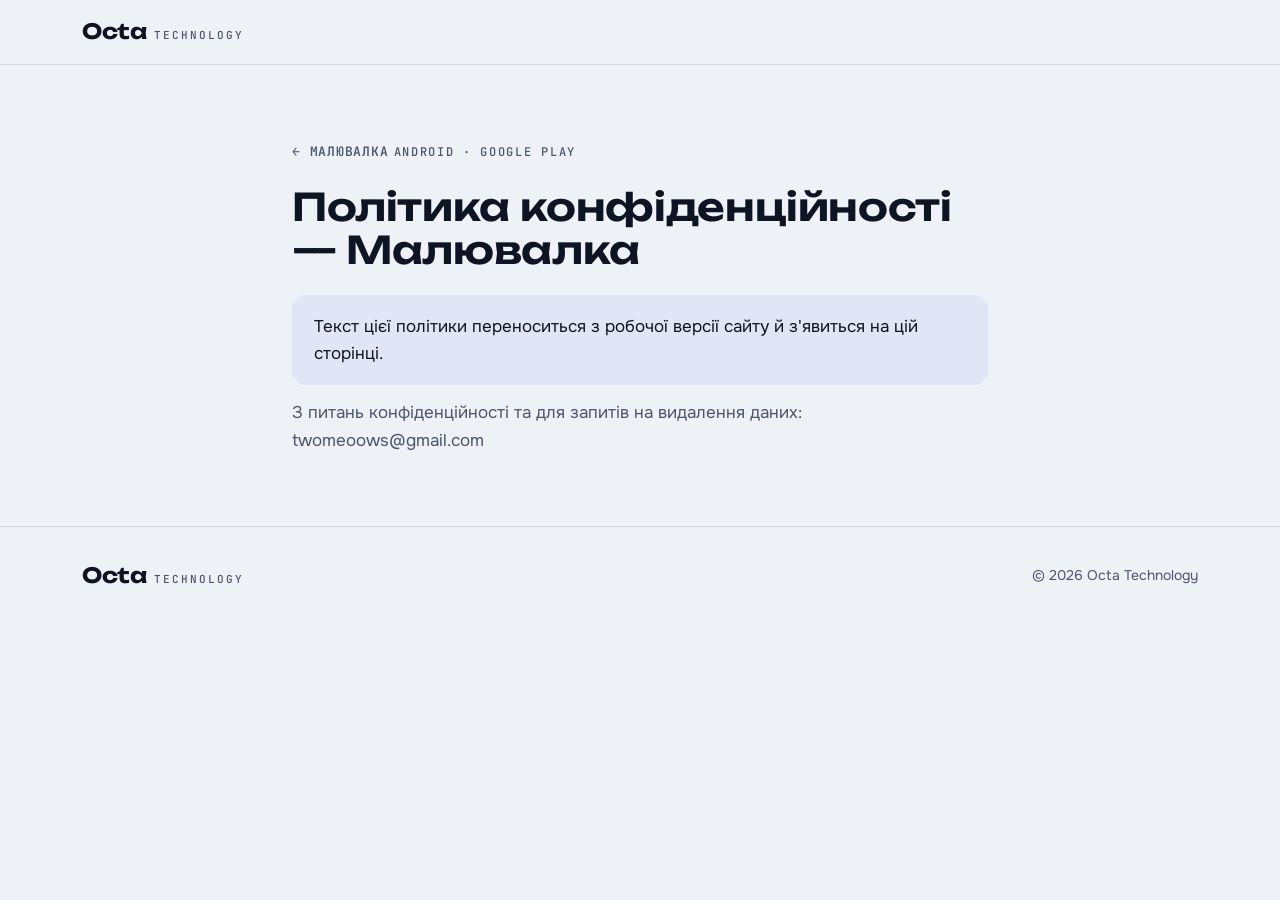
<file: drawing/privacy-android.html>
<!DOCTYPE html>
<html lang="uk">
<head>
  <meta charset="UTF-8">
  <meta name="viewport" content="width=device-width, initial-scale=1.0, viewport-fit=cover">
  <title>Політика конфіденційності — Малювалка (Android)</title>
  <!-- ЗАГЛУШКА: вставити сюди текст політики. Після цього прибрати noindex. -->
  <meta name="robots" content="noindex">
  <link rel="icon" href="data:,">
  <link rel="preconnect" href="https://fonts.googleapis.com">
  <link rel="preconnect" href="https://fonts.gstatic.com" crossorigin>
  <link href="https://fonts.googleapis.com/css2?family=JetBrains+Mono:wght@500;600&family=Onest:wght@400;500;600;700&family=Unbounded:wght@500;600;700&display=swap" rel="stylesheet">
  <link rel="stylesheet" href="../css/octa.css">
</head>
<body style="--app: var(--app-draw)">
  <header class="site-header">
    <div class="wrap header-row">
      <a class="wordmark" href="../index.html" aria-label="Octa Technology"><b>Octa</b><span>Technology</span></a>
    </div>
  </header>

  <main class="wrap legal">
    <a class="back-link" href="index.html">← Малювалка</a>
    <span class="mono-label">Android · Google Play</span>
    <h1>Політика конфіденційності — Малювалка</h1>
    <div class="notice cut">Текст цієї політики переноситься з робочої версії сайту й з'явиться на цій сторінці.</div>
    <p>З питань конфіденційності та для запитів на видалення даних: twomeoows@gmail.com</p>
  </main>

  <footer class="site-footer">
    <div class="wrap footer-row">
      <a class="wordmark" href="../index.html"><b>Octa</b><span>Technology</span></a>
      <p>© 2026 Octa Technology</p>
    </div>
  </footer>
</body>
</html>
</file>
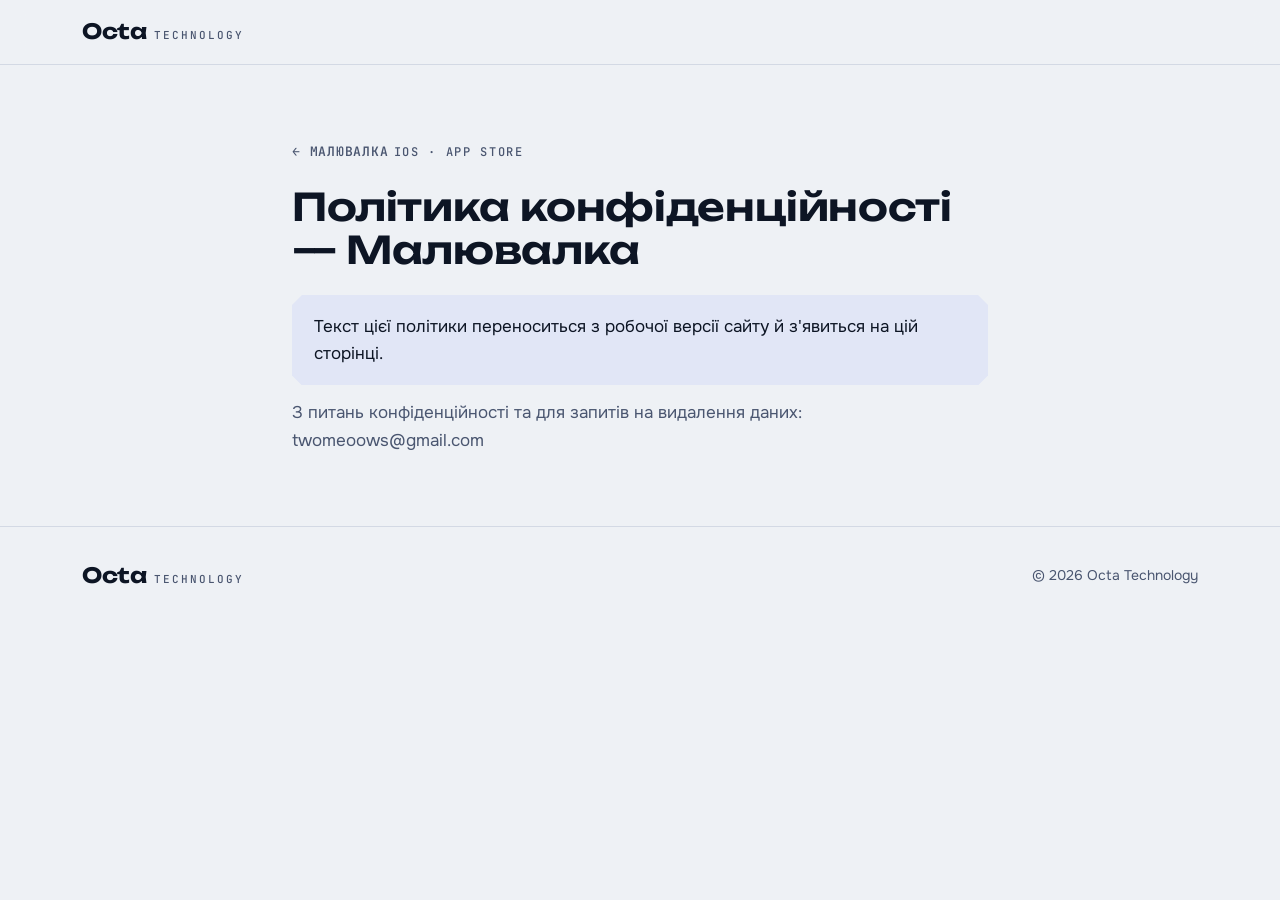
<file: drawing/privacy-ios.html>
<!DOCTYPE html>
<html lang="uk">
<head>
  <meta charset="UTF-8">
  <meta name="viewport" content="width=device-width, initial-scale=1.0, viewport-fit=cover">
  <title>Політика конфіденційності — Малювалка (iOS)</title>
  <!-- ЗАГЛУШКА: вставити сюди текст політики. Після цього прибрати noindex. -->
  <meta name="robots" content="noindex">
  <link rel="icon" href="data:,">
  <link rel="preconnect" href="https://fonts.googleapis.com">
  <link rel="preconnect" href="https://fonts.gstatic.com" crossorigin>
  <link href="https://fonts.googleapis.com/css2?family=JetBrains+Mono:wght@500;600&family=Onest:wght@400;500;600;700&family=Unbounded:wght@500;600;700&display=swap" rel="stylesheet">
  <link rel="stylesheet" href="../css/octa.css">
</head>
<body style="--app: var(--app-draw)">
  <header class="site-header">
    <div class="wrap header-row">
      <a class="wordmark" href="../index.html" aria-label="Octa Technology"><b>Octa</b><span>Technology</span></a>
    </div>
  </header>

  <main class="wrap legal">
    <a class="back-link" href="index.html">← Малювалка</a>
    <span class="mono-label">iOS · App Store</span>
    <h1>Політика конфіденційності — Малювалка</h1>
    <div class="notice cut">Текст цієї політики переноситься з робочої версії сайту й з'явиться на цій сторінці.</div>
    <p>З питань конфіденційності та для запитів на видалення даних: twomeoows@gmail.com</p>
  </main>

  <footer class="site-footer">
    <div class="wrap footer-row">
      <a class="wordmark" href="../index.html"><b>Octa</b><span>Technology</span></a>
      <p>© 2026 Octa Technology</p>
    </div>
  </footer>
</body>
</html>
</file>
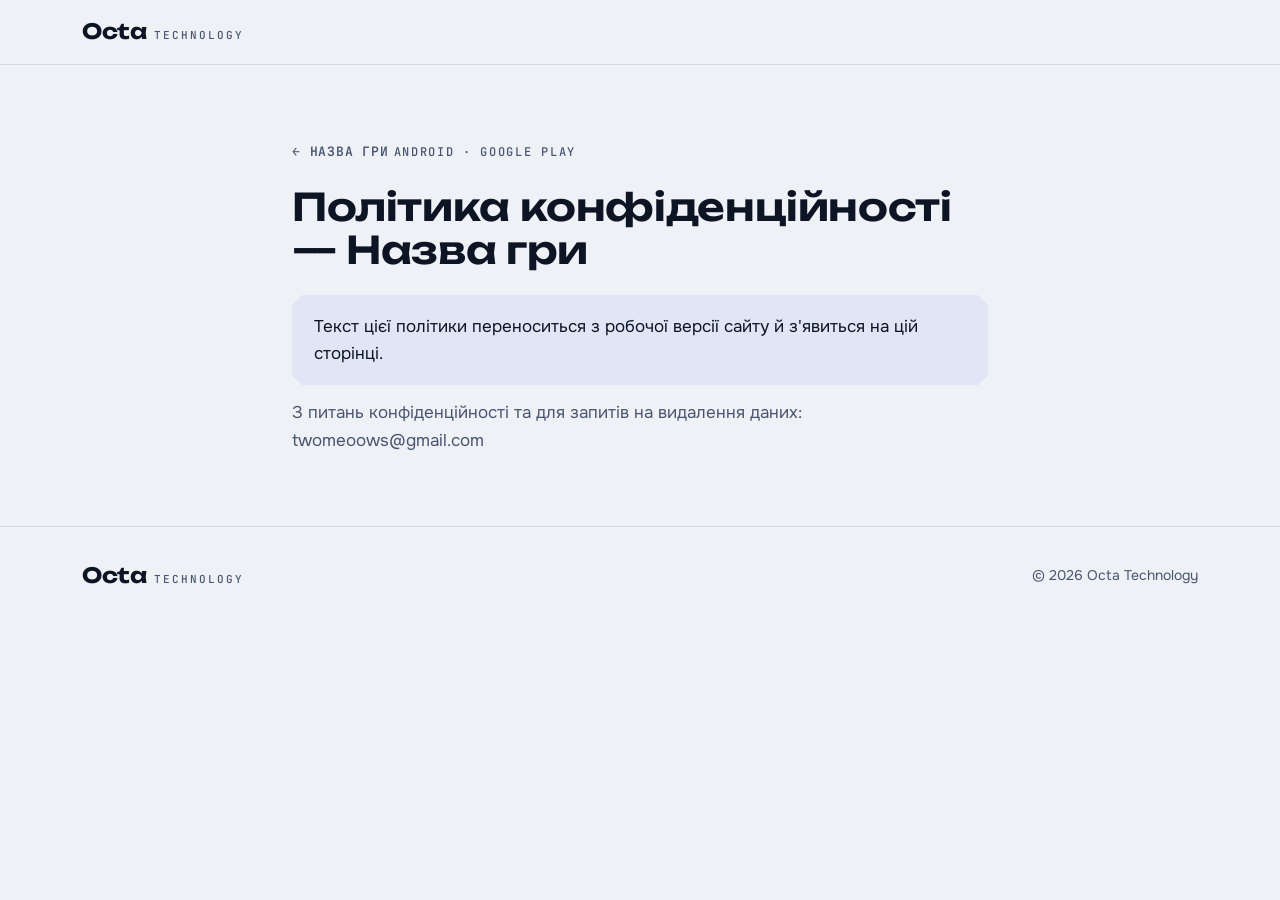
<file: game/privacy-android.html>
<!DOCTYPE html>
<html lang="uk">
<head>
  <meta charset="UTF-8">
  <meta name="viewport" content="width=device-width, initial-scale=1.0, viewport-fit=cover">
  <title>Політика конфіденційності — Назва гри (Android)</title>
  <!-- ЗАГЛУШКА: вставити сюди текст політики. Після цього прибрати noindex. -->
  <meta name="robots" content="noindex">
  <link rel="icon" href="data:,">
  <link rel="preconnect" href="https://fonts.googleapis.com">
  <link rel="preconnect" href="https://fonts.gstatic.com" crossorigin>
  <link href="https://fonts.googleapis.com/css2?family=JetBrains+Mono:wght@500;600&family=Onest:wght@400;500;600;700&family=Unbounded:wght@500;600;700&display=swap" rel="stylesheet">
  <link rel="stylesheet" href="../css/octa.css">
</head>
<body style="--app: var(--app-game)">
  <header class="site-header">
    <div class="wrap header-row">
      <a class="wordmark" href="../index.html" aria-label="Octa Technology"><b>Octa</b><span>Technology</span></a>
    </div>
  </header>

  <main class="wrap legal">
    <a class="back-link" href="index.html">← Назва гри</a>
    <span class="mono-label">Android · Google Play</span>
    <h1>Політика конфіденційності — Назва гри</h1>
    <div class="notice cut">Текст цієї політики переноситься з робочої версії сайту й з'явиться на цій сторінці.</div>
    <p>З питань конфіденційності та для запитів на видалення даних: twomeoows@gmail.com</p>
  </main>

  <footer class="site-footer">
    <div class="wrap footer-row">
      <a class="wordmark" href="../index.html"><b>Octa</b><span>Technology</span></a>
      <p>© 2026 Octa Technology</p>
    </div>
  </footer>
</body>
</html>
</file>
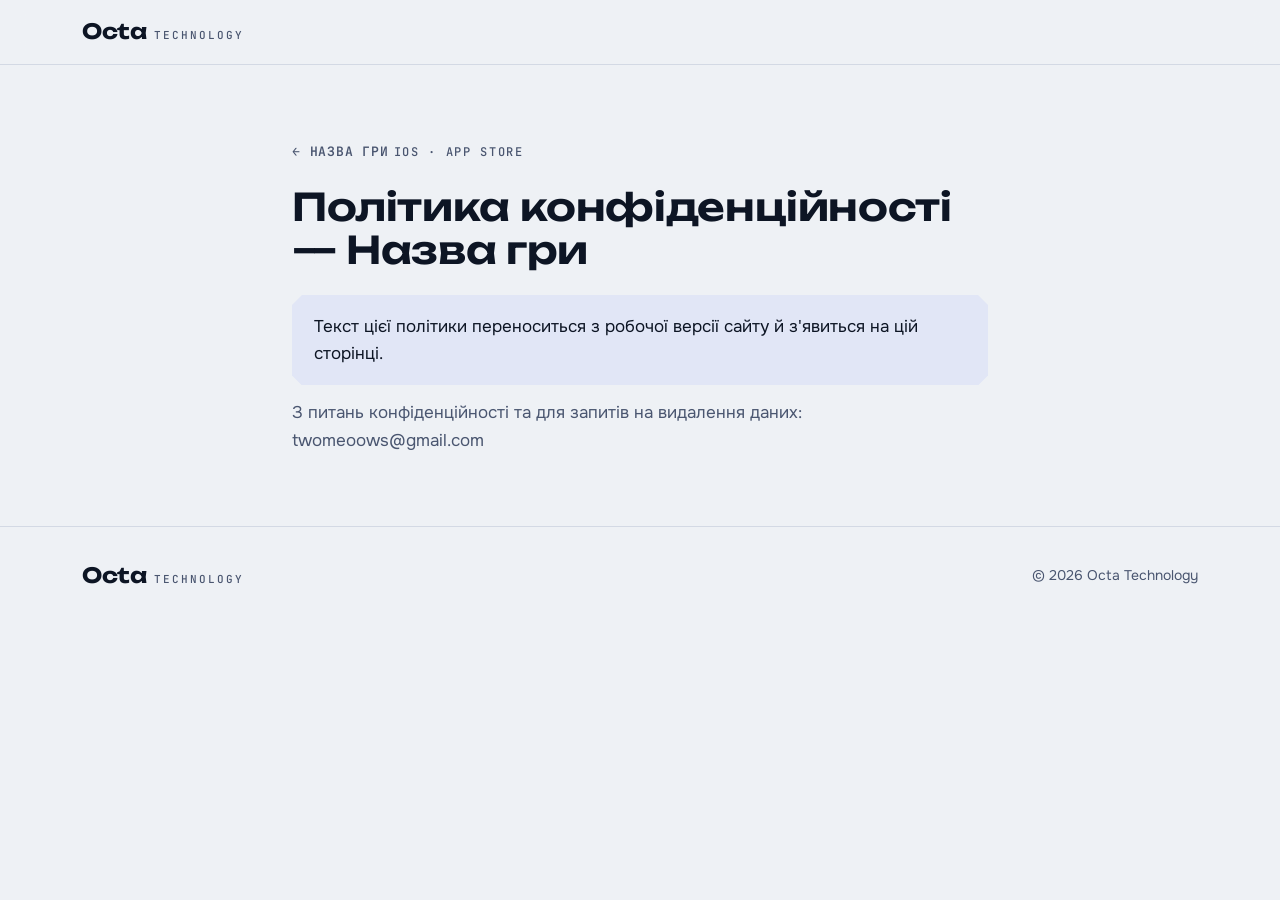
<file: game/privacy-ios.html>
<!DOCTYPE html>
<html lang="uk">
<head>
  <meta charset="UTF-8">
  <meta name="viewport" content="width=device-width, initial-scale=1.0, viewport-fit=cover">
  <title>Політика конфіденційності — Назва гри (iOS)</title>
  <!-- ЗАГЛУШКА: вставити сюди текст політики. Після цього прибрати noindex. -->
  <meta name="robots" content="noindex">
  <link rel="icon" href="data:,">
  <link rel="preconnect" href="https://fonts.googleapis.com">
  <link rel="preconnect" href="https://fonts.gstatic.com" crossorigin>
  <link href="https://fonts.googleapis.com/css2?family=JetBrains+Mono:wght@500;600&family=Onest:wght@400;500;600;700&family=Unbounded:wght@500;600;700&display=swap" rel="stylesheet">
  <link rel="stylesheet" href="../css/octa.css">
</head>
<body style="--app: var(--app-game)">
  <header class="site-header">
    <div class="wrap header-row">
      <a class="wordmark" href="../index.html" aria-label="Octa Technology"><b>Octa</b><span>Technology</span></a>
    </div>
  </header>

  <main class="wrap legal">
    <a class="back-link" href="index.html">← Назва гри</a>
    <span class="mono-label">iOS · App Store</span>
    <h1>Політика конфіденційності — Назва гри</h1>
    <div class="notice cut">Текст цієї політики переноситься з робочої версії сайту й з'явиться на цій сторінці.</div>
    <p>З питань конфіденційності та для запитів на видалення даних: twomeoows@gmail.com</p>
  </main>

  <footer class="site-footer">
    <div class="wrap footer-row">
      <a class="wordmark" href="../index.html"><b>Octa</b><span>Technology</span></a>
      <p>© 2026 Octa Technology</p>
    </div>
  </footer>
</body>
</html>
</file>
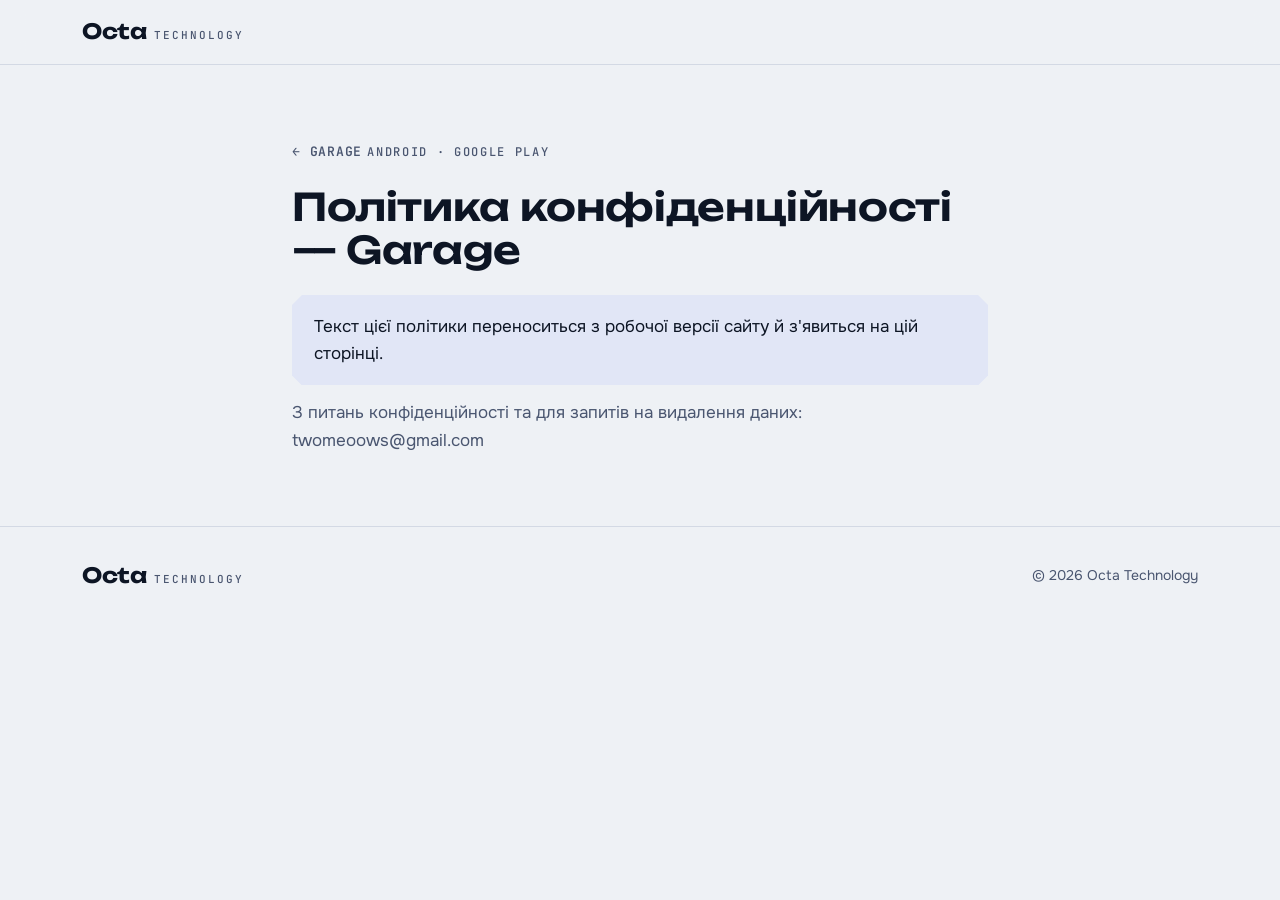
<file: garage/privacy-android.html>
<!DOCTYPE html>
<html lang="uk">
<head>
  <meta charset="UTF-8">
  <meta name="viewport" content="width=device-width, initial-scale=1.0, viewport-fit=cover">
  <title>Політика конфіденційності — Garage (Android)</title>
  <!-- ЗАГЛУШКА: вставити сюди текст політики. Після цього прибрати noindex. -->
  <meta name="robots" content="noindex">
  <link rel="icon" href="data:,">
  <link rel="preconnect" href="https://fonts.googleapis.com">
  <link rel="preconnect" href="https://fonts.gstatic.com" crossorigin>
  <link href="https://fonts.googleapis.com/css2?family=JetBrains+Mono:wght@500;600&family=Onest:wght@400;500;600;700&family=Unbounded:wght@500;600;700&display=swap" rel="stylesheet">
  <link rel="stylesheet" href="../css/octa.css">
</head>
<body style="--app: var(--app-garage)">
  <header class="site-header">
    <div class="wrap header-row">
      <a class="wordmark" href="../index.html" aria-label="Octa Technology"><b>Octa</b><span>Technology</span></a>
    </div>
  </header>

  <main class="wrap legal">
    <a class="back-link" href="index.html">← Garage</a>
    <span class="mono-label">Android · Google Play</span>
    <h1>Політика конфіденційності — Garage</h1>
    <div class="notice cut">Текст цієї політики переноситься з робочої версії сайту й з'явиться на цій сторінці.</div>
    <p>З питань конфіденційності та для запитів на видалення даних: twomeoows@gmail.com</p>
  </main>

  <footer class="site-footer">
    <div class="wrap footer-row">
      <a class="wordmark" href="../index.html"><b>Octa</b><span>Technology</span></a>
      <p>© 2026 Octa Technology</p>
    </div>
  </footer>
</body>
</html>
</file>
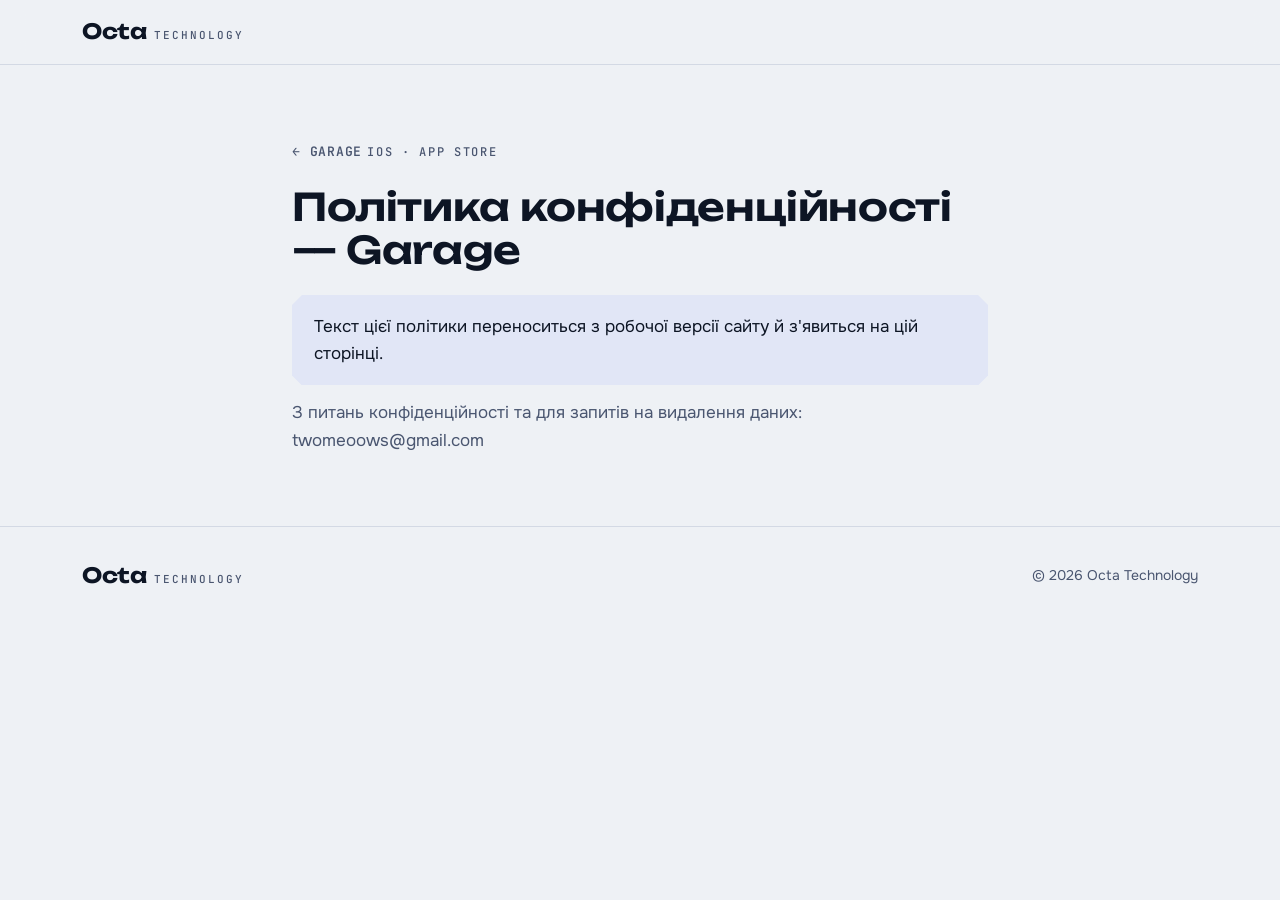
<file: garage/privacy-ios.html>
<!DOCTYPE html>
<html lang="uk">
<head>
  <meta charset="UTF-8">
  <meta name="viewport" content="width=device-width, initial-scale=1.0, viewport-fit=cover">
  <title>Політика конфіденційності — Garage (iOS)</title>
  <!-- ЗАГЛУШКА: вставити сюди текст політики. Після цього прибрати noindex. -->
  <meta name="robots" content="noindex">
  <link rel="icon" href="data:,">
  <link rel="preconnect" href="https://fonts.googleapis.com">
  <link rel="preconnect" href="https://fonts.gstatic.com" crossorigin>
  <link href="https://fonts.googleapis.com/css2?family=JetBrains+Mono:wght@500;600&family=Onest:wght@400;500;600;700&family=Unbounded:wght@500;600;700&display=swap" rel="stylesheet">
  <link rel="stylesheet" href="../css/octa.css">
</head>
<body style="--app: var(--app-garage)">
  <header class="site-header">
    <div class="wrap header-row">
      <a class="wordmark" href="../index.html" aria-label="Octa Technology"><b>Octa</b><span>Technology</span></a>
    </div>
  </header>

  <main class="wrap legal">
    <a class="back-link" href="index.html">← Garage</a>
    <span class="mono-label">iOS · App Store</span>
    <h1>Політика конфіденційності — Garage</h1>
    <div class="notice cut">Текст цієї політики переноситься з робочої версії сайту й з'явиться на цій сторінці.</div>
    <p>З питань конфіденційності та для запитів на видалення даних: twomeoows@gmail.com</p>
  </main>

  <footer class="site-footer">
    <div class="wrap footer-row">
      <a class="wordmark" href="../index.html"><b>Octa</b><span>Technology</span></a>
      <p>© 2026 Octa Technology</p>
    </div>
  </footer>
</body>
</html>
</file>
<file: css/octa.css>
/* ═══════════════ Octa Technology — стилі студії ═══════════════
   Layout: ліворуч вирівняна шапка-заголовок → сітка 2×2 з відео у рамках зі
   зрізаними (восьмикутними) кутами → смуги «Студія», «Документи», «Контакти».
   Кольори застосунків задаються змінною --app на картці / сторінці. */

:root {
  --bg: #eef1f5;
  --surface: #ffffff;
  --ink: #0d1524;
  --ink-soft: #4a5670;
  --line: #d3d9e4;
  --accent: #2346f5;
  --accent-ink: #ffffff;
  --tint: #e1e6f6;
  --poster-ink: #0d1524;

  /* кольори застосунків */
  --app-tm: #3d9be0;
  --app-draw: #e2468f;
  --app-garage: #ea8a0c;
  --app-game: #1f9e70;

  --font-display: "Unbounded", "Arial Black", "Segoe UI", system-ui, sans-serif;
  --font-body: "Onest", "Segoe UI", system-ui, -apple-system, sans-serif;
  --font-mono: "JetBrains Mono", ui-monospace, "Cascadia Mono", Consolas, monospace;

  --cut: 14px;
  --maxw: 1180px;
  --header-h: 64px;
}

@media (prefers-color-scheme: dark) {
  :root:not([data-theme="light"]) {
    --bg: #0a0e16;
    --surface: #121928;
    --ink: #e8ecf4;
    --ink-soft: #9aa5ba;
    --line: #232d41;
    --accent: #7f95ff;
    --accent-ink: #0a0e16;
    --tint: #1a2440;
    --app-tm: #5cb2f0;
    --app-draw: #f06aa8;
    --app-garage: #f5a43a;
    --app-game: #3cc28f;
    color-scheme: dark;
  }
}
:root[data-theme="dark"] {
  --bg: #0a0e16;
  --surface: #121928;
  --ink: #e8ecf4;
  --ink-soft: #9aa5ba;
  --line: #232d41;
  --accent: #7f95ff;
  --accent-ink: #0a0e16;
  --tint: #1a2440;
  --app-tm: #5cb2f0;
  --app-draw: #f06aa8;
  --app-garage: #f5a43a;
  --app-game: #3cc28f;
  color-scheme: dark;
}

* { box-sizing: border-box; }
html { scroll-behavior: smooth; scroll-padding-top: calc(var(--header-h) + 16px); -webkit-text-size-adjust: 100%; }
body {
  margin: 0;
  background: var(--bg);
  color: var(--ink);
  font-family: var(--font-body);
  font-size: 17px;
  line-height: 1.6;
  overflow-x: hidden;
}
body::before {
  content: "";
  position: fixed;
  inset: 0 0 auto;
  height: env(safe-area-inset-top, 0px);
  z-index: 60;
  background: var(--bg);
}
img, video { max-width: 100%; display: block; }
a { color: inherit; }
h1, h2, h3 { font-family: var(--font-display); line-height: 1.12; margin: 0; text-wrap: balance; letter-spacing: -0.01em; }
p { margin: 0; }

:focus-visible { outline: 3px solid var(--accent); outline-offset: 3px; }

/* зрізані кути — фірмовий мотив */
.cut {
  clip-path: polygon(var(--cut) 0, calc(100% - var(--cut)) 0, 100% var(--cut), 100% calc(100% - var(--cut)),
    calc(100% - var(--cut)) 100%, var(--cut) 100%, 0 calc(100% - var(--cut)), 0 var(--cut));
}

.wrap {
  max-width: var(--maxw);
  margin: 0 auto;
  padding-left: max(16px, env(safe-area-inset-left, 0px));
  padding-right: max(16px, env(safe-area-inset-right, 0px));
}
@media (min-width: 720px) {
  .wrap { padding-left: max(32px, env(safe-area-inset-left, 0px)); padding-right: max(32px, env(safe-area-inset-right, 0px)); }
}

/* ═══ Шапка ═══ */
.site-header {
  position: sticky;
  top: env(safe-area-inset-top, 0px);
  z-index: 50;
  background: color-mix(in srgb, var(--bg) 86%, transparent);
  backdrop-filter: saturate(1.4) blur(12px);
  -webkit-backdrop-filter: saturate(1.4) blur(12px);
  border-bottom: 1px solid var(--line);
}
.header-row {
  height: var(--header-h);
  display: flex;
  align-items: center;
  gap: 24px;
}
.wordmark {
  display: inline-flex;
  align-items: baseline;
  gap: 8px;
  text-decoration: none;
  color: var(--ink);
  white-space: nowrap;
}
.wordmark b { font-family: var(--font-display); font-weight: 700; font-size: 21px; letter-spacing: -0.02em; }
.wordmark span {
  font-family: var(--font-mono);
  font-size: 11px;
  font-weight: 500;
  letter-spacing: 0.18em;
  text-transform: uppercase;
  color: var(--ink-soft);
}
.main-nav { display: flex; gap: 22px; margin-left: auto; }
.main-nav a {
  text-decoration: none;
  font-weight: 600;
  font-size: 15px;
  color: var(--ink-soft);
}
.main-nav a:hover { color: var(--ink); }
.lang-switch { display: flex; gap: 4px; }
.lang-switch button {
  font: 600 12px/1 var(--font-mono);
  letter-spacing: 0.06em;
  color: var(--ink-soft);
  background: transparent;
  border: 0;
  padding: 9px 9px;
  cursor: pointer;
  --cut: 5px;
}
.lang-switch button:hover { color: var(--ink); background: var(--tint); }
.lang-switch button.active { background: var(--ink); color: var(--bg); }
@media (max-width: 760px) {
  .main-nav { display: none; }
  .lang-switch { margin-left: auto; }
  .wordmark span { display: none; }
}

/* ═══ Кнопки та мітки ═══ */
.btn {
  display: inline-flex;
  align-items: center;
  gap: 10px;
  font: 700 15px/1 var(--font-body);
  text-decoration: none;
  padding: 16px 24px;
  background: var(--accent);
  color: var(--accent-ink);
  border: 0;
  cursor: pointer;
  --cut: 10px;
  transition: transform .15s ease, filter .15s ease;
}
.btn:hover { transform: translateY(-1px); filter: brightness(1.08); }
.btn-ghost { background: var(--tint); color: var(--ink); }
.mono-label {
  font-family: var(--font-mono);
  font-size: 12px;
  font-weight: 500;
  letter-spacing: 0.14em;
  text-transform: uppercase;
  color: var(--ink-soft);
}
.platforms { display: flex; flex-wrap: wrap; gap: 6px; list-style: none; margin: 0; padding: 0; }
.platforms li {
  font: 600 12px/1 var(--font-mono);
  padding: 7px 10px;
  background: var(--tint);
  color: var(--ink);
  --cut: 5px;
}

/* ═══ Hero ═══ */
.hero { padding-block: clamp(48px, 9vw, 112px) clamp(40px, 6vw, 72px); }
.hero .mono-label { display: block; margin-bottom: 20px; }
.hero h1 {
  font-size: clamp(32px, 6.4vw, 76px);
  font-weight: 700;
  letter-spacing: -0.03em;
  max-width: 15ch;
}
.hero h1 em { font-style: normal; color: var(--accent); }
.hero-row {
  margin-top: 32px;
  display: flex;
  flex-wrap: wrap;
  align-items: flex-end;
  justify-content: space-between;
  gap: 24px 48px;
}
.hero-sub { max-width: 54ch; font-size: clamp(17px, 1.6vw, 19px); color: var(--ink-soft); }
.hero-actions { display: flex; flex-wrap: wrap; gap: 10px; align-items: center; }
.hero-strip {
  margin-top: clamp(40px, 6vw, 64px);
  display: grid;
  grid-template-columns: repeat(4, minmax(0, 1fr));
  gap: 6px;
}
.hero-strip span { height: 8px; background: var(--app); --cut: 4px; }
.hero-strip span:nth-child(1) { --app: var(--app-tm); }
.hero-strip span:nth-child(2) { --app: var(--app-draw); }
.hero-strip span:nth-child(3) { --app: var(--app-garage); }
.hero-strip span:nth-child(4) { --app: var(--app-game); }

/* ═══ Секції ═══ */
.section { padding-block: clamp(56px, 8vw, 104px); }
.section + .section { border-top: 1px solid var(--line); }
.section-head {
  display: flex;
  flex-wrap: wrap;
  align-items: baseline;
  justify-content: space-between;
  gap: 12px 32px;
  margin-bottom: clamp(28px, 4vw, 44px);
}
.section-head h2 { font-size: clamp(26px, 3.6vw, 42px); font-weight: 600; }
.section-head h2 sup { font-family: var(--font-mono); font-size: 0.4em; font-weight: 500; color: var(--ink-soft); vertical-align: super; margin-left: 6px; letter-spacing: 0; }
.section-head p { max-width: 52ch; color: var(--ink-soft); }

/* ═══ Картки застосунків ═══ */
.apps-grid {
  display: grid;
  grid-template-columns: 1fr;
  gap: clamp(36px, 4vw, 48px) clamp(24px, 3vw, 40px);
}
@media (min-width: 760px) { .apps-grid { grid-template-columns: repeat(2, minmax(0, 1fr)); } }

.app-card {
  display: flex;
  flex-direction: column;
  gap: 18px;
  text-decoration: none;
  color: inherit;
  min-width: 0;
}
.app-card:focus-visible { outline-offset: 6px; }

.media {
  position: relative;
  aspect-ratio: 16 / 10;
  max-width: 100%;
  background: var(--app);
  overflow: hidden;
  --cut: 22px;
}
.media-lg { aspect-ratio: 16 / 9; --cut: 26px; }

/* заставка, поки немає відео */
.poster {
  position: absolute;
  inset: 0;
  display: flex;
  flex-direction: column;
  justify-content: space-between;
  padding: clamp(18px, 3vw, 28px);
  color: var(--poster-ink);
}
.poster::before {
  /* великий восьмикутник на фоні */
  content: "";
  position: absolute;
  width: 78%;
  aspect-ratio: 1;
  right: -16%;
  top: -22%;
  background: rgba(255, 255, 255, 0.18);
  clip-path: polygon(29.3% 0, 70.7% 0, 100% 29.3%, 100% 70.7%, 70.7% 100%, 29.3% 100%, 0 70.7%, 0 29.3%);
  transition: transform .6s ease;
}
.poster-name {
  position: relative;
  z-index: 1;
  font-family: var(--font-display);
  font-weight: 700;
  font-size: clamp(30px, 4.6vw, 56px);
  letter-spacing: -0.03em;
  line-height: 1;
  max-width: 9ch;
  overflow-wrap: anywhere;
}
.poster-art {
  position: absolute;
  right: 3%;
  bottom: -4%;
  height: 76%;
  width: auto;
  max-width: 60%;
  object-fit: contain;
  pointer-events: none;
}
.poster-note {
  position: relative;
  font: 500 11px/1 var(--font-mono);
  letter-spacing: 0.14em;
  text-transform: uppercase;
  opacity: .8;
}

.media video {
  position: absolute;
  inset: 0;
  width: 100%;
  height: 100%;
  object-fit: cover;
  opacity: 0;
  transition: opacity .5s ease;
}
.media.has-video video { opacity: 1; }
.media.has-video .poster { visibility: hidden; }
/* вертикальне відео — показуємо цілком на кольоровому фоні */
.media.is-portrait video { object-fit: contain; }

.media-tag {
  position: absolute;
  left: clamp(14px, 2vw, 20px);
  bottom: clamp(14px, 2vw, 20px);
  display: inline-flex;
  align-items: center;
  gap: 8px;
  font: 600 12px/1 var(--font-mono);
  letter-spacing: 0.08em;
  text-transform: uppercase;
  padding: 9px 12px;
  background: rgba(13, 21, 36, 0.78);
  color: #ffffff;
  --cut: 6px;
}
.media:not(.has-video) .media-tag { display: none; }
.media-tag::before { content: ""; width: 0; height: 0; border-left: 8px solid currentColor; border-top: 5px solid transparent; border-bottom: 5px solid transparent; }

.app-card:hover .poster::before { transform: rotate(22.5deg) scale(1.04); }
.app-card:hover .app-more { color: var(--accent); }
.app-card:hover .app-more::after { transform: translateX(4px); }

.app-info { display: grid; gap: 8px; min-width: 0; }
.app-title-row { display: flex; flex-wrap: wrap; align-items: baseline; justify-content: space-between; gap: 6px 16px; }
.app-name { font-size: clamp(22px, 2.4vw, 28px); font-weight: 600; }
.app-meta { font: 500 12px/1.4 var(--font-mono); letter-spacing: 0.08em; text-transform: uppercase; color: var(--ink-soft); }
.app-desc { color: var(--ink-soft); max-width: 52ch; }
.app-foot { display: flex; flex-wrap: wrap; align-items: center; justify-content: space-between; gap: 12px; margin-top: 6px; }
.app-more { font-weight: 700; font-size: 15px; display: inline-flex; gap: 8px; align-items: center; transition: color .15s; }
.app-more::after { content: "→"; transition: transform .15s; }

/* ═══ Студія ═══ */
.studio-grid {
  display: grid;
  gap: 32px;
}
@media (min-width: 900px) { .studio-grid { grid-template-columns: minmax(0, 5fr) minmax(0, 7fr); gap: 64px; } }
.studio-grid h2 { font-size: clamp(26px, 3.6vw, 42px); font-weight: 600; }
.studio-lead { font-size: clamp(18px, 1.8vw, 21px); line-height: 1.55; max-width: 56ch; }
.principles {
  list-style: none;
  margin: 36px 0 0;
  padding: 0;
  display: grid;
  gap: 24px;
}
@media (min-width: 640px) { .principles { grid-template-columns: repeat(3, minmax(0, 1fr)); } }
.principles li { border-top: 2px solid var(--ink); padding-top: 14px; min-width: 0; }
.principles h3 { font-size: 16px; font-weight: 600; margin-bottom: 6px; }
.principles p { color: var(--ink-soft); font-size: 15px; }

/* ═══ Документи (політики) ═══ */
.docs-wrap { overflow-x: auto; }
.docs {
  width: 100%;
  border-collapse: collapse;
  font-variant-numeric: tabular-nums;
}
.docs th {
  text-align: left;
  font: 500 12px/1 var(--font-mono);
  letter-spacing: 0.14em;
  text-transform: uppercase;
  color: var(--ink-soft);
  padding: 0 12px 14px 0;
  border-bottom: 2px solid var(--ink);
}
.docs td { padding: 16px 12px 16px 0; border-bottom: 1px solid var(--line); vertical-align: middle; }
.docs td:first-child { font-weight: 700; white-space: nowrap; }
.doc-app { display: inline-flex; align-items: center; gap: 12px; }
.docs .dot { width: 12px; height: 12px; background: var(--app); flex: none; --cut: 3px; }
.doc-link {
  display: inline-flex;
  align-items: center;
  gap: 8px;
  font: 600 13px/1 var(--font-mono);
  text-decoration: none;
  padding: 10px 12px;
  background: var(--tint);
  color: var(--ink);
  white-space: nowrap;
  --cut: 6px;
}
.doc-link::after { content: "↗"; color: var(--accent); }
.doc-link:hover { background: var(--accent); color: var(--accent-ink); }
.doc-link:hover::after { color: inherit; }

/* ═══ Контакти ═══ */
.contact { display: grid; gap: 20px; }
@media (min-width: 900px) { .contact { grid-template-columns: minmax(0, 5fr) minmax(0, 7fr); gap: 64px; align-items: end; } }
.contact h2 { font-size: clamp(26px, 3.6vw, 42px); font-weight: 600; }
.contact-lead { color: var(--ink-soft); margin-bottom: 14px; max-width: 52ch; }
.email-row { display: flex; flex-wrap: wrap; align-items: center; gap: 10px 14px; }
.email {
  font-family: var(--font-display);
  font-weight: 500;
  font-size: clamp(18px, 2.6vw, 30px);
  letter-spacing: -0.01em;
  color: var(--ink);
  text-decoration: none;
  overflow-wrap: anywhere;
  user-select: all;
  -webkit-user-select: all;
}
.email:hover { color: var(--accent); }
.copy-btn { padding: 11px 14px; font-size: 13px; }
.copy-status { font: 500 12px/1 var(--font-mono); color: var(--ink-soft); min-height: 1em; }

/* ═══ Підвал ═══ */
.site-footer { border-top: 1px solid var(--line); padding-block: 32px calc(32px + env(safe-area-inset-bottom, 0px)); }
.footer-row { display: flex; flex-wrap: wrap; align-items: center; justify-content: space-between; gap: 12px 24px; }
.footer-row p { color: var(--ink-soft); font-size: 14px; }
.footer-links { display: flex; flex-wrap: wrap; gap: 8px 20px; font-size: 14px; }
.footer-links a { color: var(--ink-soft); text-decoration: none; }
.footer-links a:hover { color: var(--ink); text-decoration: underline; }

/* ═══ Сторінка застосунку ═══ */
.back-link {
  display: inline-flex;
  gap: 8px;
  font: 600 13px/1 var(--font-mono);
  letter-spacing: 0.06em;
  text-transform: uppercase;
  color: var(--ink-soft);
  text-decoration: none;
  margin-bottom: 28px;
}
.back-link:hover { color: var(--ink); }
.app-hero { padding-block: clamp(32px, 6vw, 72px) clamp(40px, 6vw, 72px); }
.app-hero-grid { display: grid; gap: 32px; align-items: center; }
@media (min-width: 900px) { .app-hero-grid { grid-template-columns: minmax(0, 5fr) minmax(0, 7fr); gap: 56px; } }
.app-hero h1 { font-size: clamp(34px, 5.4vw, 64px); font-weight: 700; letter-spacing: -0.03em; overflow-wrap: anywhere; }
.app-hero .app-meta { margin: 14px 0 18px; }
.app-hero .app-desc { font-size: 18px; margin-bottom: 22px; }

.doc-cards { display: grid; gap: 14px; }
@media (min-width: 640px) { .doc-cards { grid-template-columns: repeat(2, minmax(0, 1fr)); } }
.doc-card {
  display: grid;
  gap: 6px;
  padding: 22px 24px;
  background: var(--surface);
  text-decoration: none;
  color: var(--ink);
  --cut: 14px;
  transition: background .15s;
}
.doc-card strong { font-family: var(--font-display); font-weight: 600; font-size: 20px; }
.doc-card span:last-child { color: var(--accent); font-weight: 700; font-size: 15px; }
.doc-card:hover { background: var(--tint); }

/* ═══ Юридичні сторінки (заглушки) ═══ */
.legal { max-width: 760px; padding-block: clamp(40px, 6vw, 72px); }
.legal h1 { font-size: clamp(26px, 3.6vw, 38px); font-weight: 600; margin-bottom: 10px; }
.legal p { color: var(--ink-soft); margin-top: 14px; max-width: 62ch; }
.notice {
  margin-top: 24px;
  padding: 18px 22px;
  background: var(--tint);
  color: var(--ink);
  --cut: 10px;
}

@media (prefers-reduced-motion: reduce) {
  html { scroll-behavior: auto; }
  .btn, .poster::before, .app-more::after, .media video { transition: none; }
}
</file>
